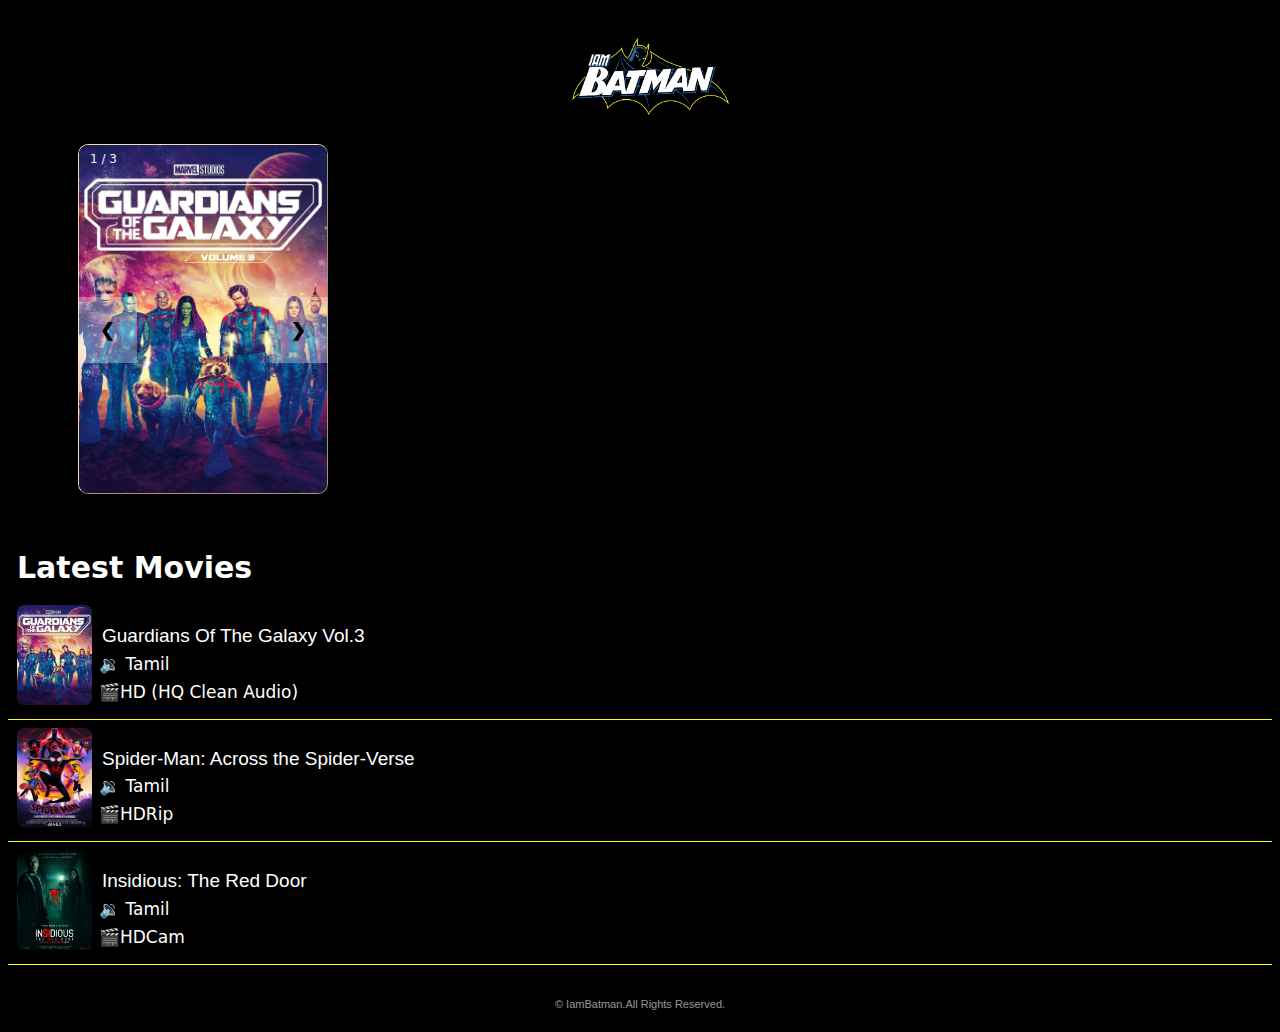
<file: index.html>
<html lang="en">
<head>
    <meta charset="UTF-8">
    <meta name="viewport" content="width=device-width, initial-scale=1.0">
    <title>Batman</title>
    <link rel="stylesheet" href="style.css">
    
</head>
<body>
    <div class="title">
        <img src="head.png" alt="" class="head">
    </div>
<br>

<!-- Slideshow container -->
<div class="slideshow-container">

    <!-- Full-width images with number and caption text -->
    <div class="mySlides fade">
        <a href="pages/gog3.html">
      <div class="numbertext">1 / 3</div>
      <img class="slideimg" src="gog3.jpg">
      </a>
      
    </div>
  
    <div class="mySlides fade">
        <a href="">
      <div class="numbertext">2 / 3</div>
      <img class="slideimg" src="smac.jpg" >
    </a>
    </div>
  
    <div class="mySlides fade">
        <a href="">
      <div class="numbertext">3 / 3</div>
      <img class="slideimg" src="ins.jpg">
    </a>
    </div>
  
    <!-- Next and previous buttons -->
    <a class="prev" onclick="plusSlides(-1)">&#10094;</a>
    <a class="next" onclick="plusSlides(1)">&#10095;</a>
  </div>
  <br><br>
  
   <div class="lm">
    <h1>Latest Movies</h1>
   </div>
<div class="mv1">
  <a class="mvlink" href="pages/gog3.html">
  <img class="mvimg" src="gog3.jpg" alt="">
  <h1 class="mvh">Guardians Of The Galaxy Vol.3</h1>
</a>
  <h2 class="mva">🔉 Tamil</h2>
  <h3 class="mva2">🎬HD (HQ Clean Audio)</h3>
</div>
<hr>
<div class="mv1">
  <a class="mvlink" href="">
  <img class="mvimg" src="smac.jpg" alt="">
  <h1 class="mvh">Spider-Man: Across the Spider-Verse</h1>
</a>
  <h2 class="mva">🔉 Tamil</h2>
  <h3 class="mva2">🎬HDRip</h3>
</div>
<hr>
<div class="mv1">
  <a class="mvlink" href="">
  <img class="mvimg" src="ins.jpg" alt="">
  <h1 class="mvh">Insidious: The Red Door</h1>
</a>
  <h2 class="mva">🔉 Tamil</h2>
  <h3 class="mva2">🎬HDCam</h3>
</div>
<hr><br>

<div class="end">
  <h1 class="ed1">© IamBatman.All Rights Reserved.</h1>
</div>





















  <script>let slideIndex = 1;
    showSlides(slideIndex);
    
    // Next/previous controls
    function plusSlides(n) {
      showSlides(slideIndex += n);
    }
    
    // Thumbnail image controls
    function currentSlide(n) {
      showSlides(slideIndex = n);
    }
    
    function showSlides(n) {
      let i;
      let slides = document.getElementsByClassName("mySlides");
      let dots = document.getElementsByClassName("dot");
      if (n > slides.length) {slideIndex = 1}
      if (n < 1) {slideIndex = slides.length}
      for (i = 0; i < slides.length; i++) {
        slides[i].style.display = "none";
      }
      for (i = 0; i < dots.length; i++) {
        dots[i].className = dots[i].className.replace(" active", "");
      }
      slides[slideIndex-1].style.display = "block";
      dots[slideIndex-1].className += " active";
    }</script>
    
</body>
</html>
</file>
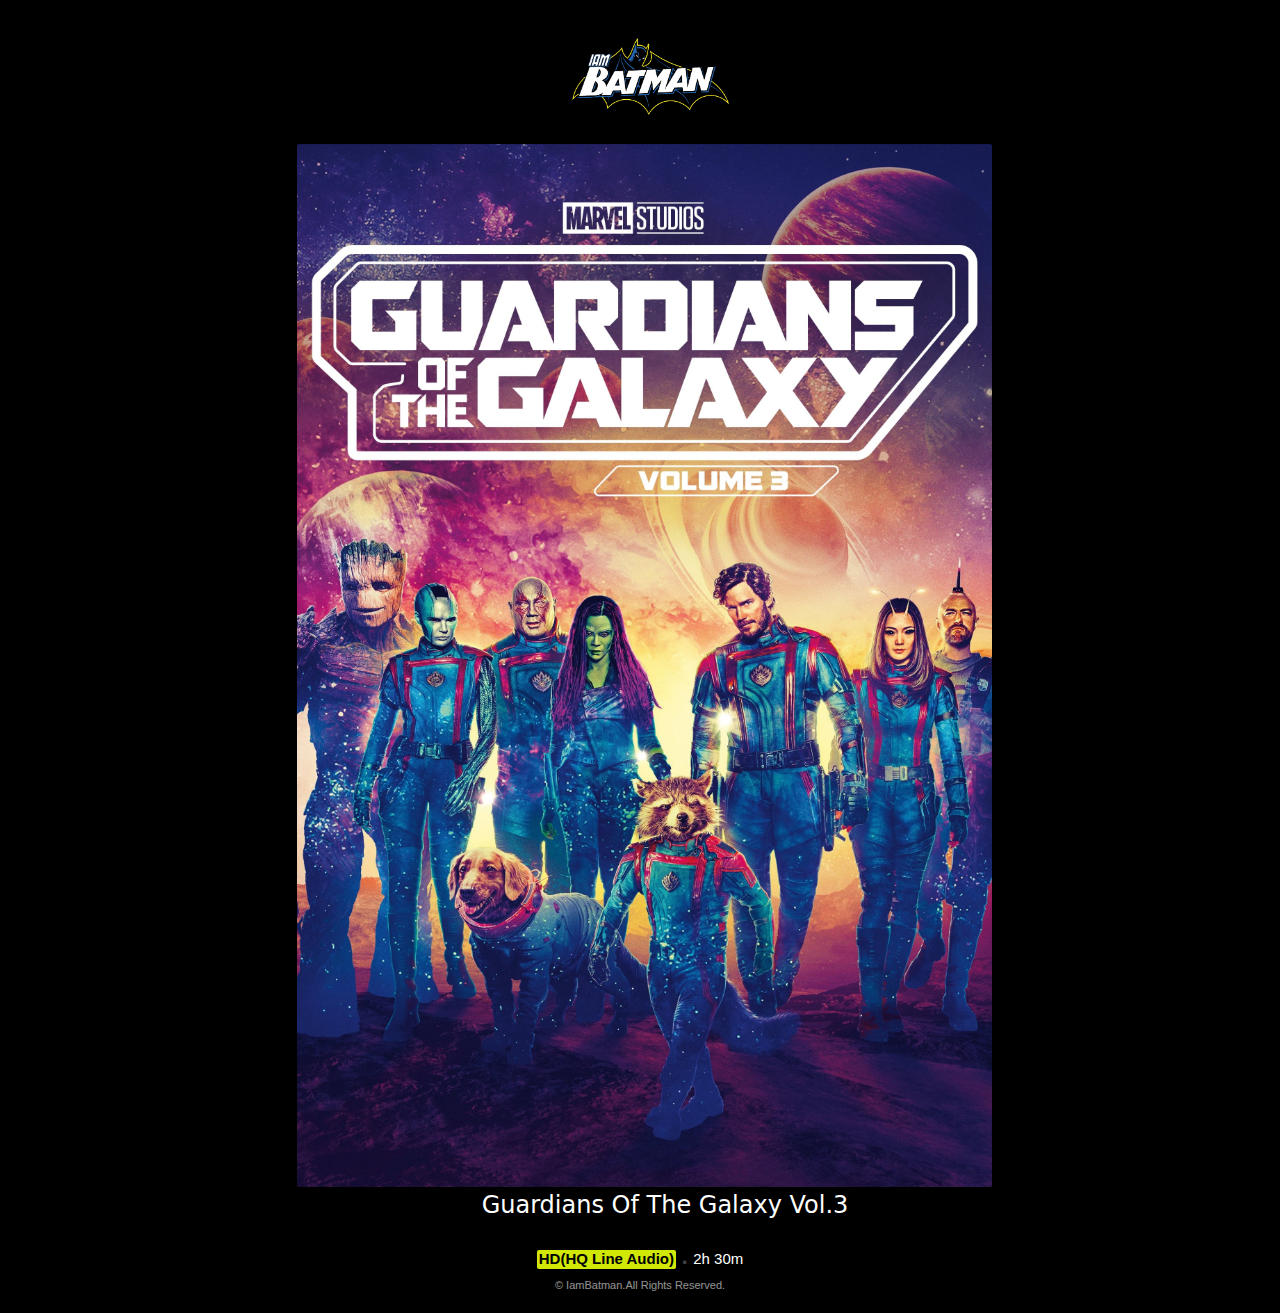
<file: pages/gog3.html>
<html lang="en">
<head>
    <meta charset="UTF-8">
    <meta name="viewport" content="width=device-width, initial-scale=1.0">
    <title>Batman</title>
    <link rel="stylesheet" href="mv.css">
    
</head>
<body>
    <div class="title">
        <img src="head.png" alt="" class="head">
    </div>
<br>
<div class="mvimg">
       <img class="mvi" src="gog3.jpg" alt="">
</div>
<br>
<div class="title">
    <h1>Guardians Of The Galaxy Vol.3</h1>
</div>

<div class="atable">
    <tr>
        <span class="hds"><th>HD(HQ Line Audio)</th></span>
        <span class="dot"><th>.</th></span>
        <th>2h 30m</th>
    </tr>
</div>




















<div class="end">
    <h1 class="ed1">© IamBatman.All Rights Reserved.</h1>
  </div>
    
</body>
</html>
</file>
<file: style.css>
body{
    background-color: black;
}


.slideimg {
  width:250px; height: 350px;border-radius: 10px;
  border: wheat;border-width: 1px;border-style: outset;
}
.title {
   text-align: center;
   margin-left: 50;
   margin-top: -30;
   
    
}
.head {
    width: 220px;
    height: 220px;
    margin-bottom: -72px;
    
    
}

.lm{
  color: white;
  font-weight: bold;
  font-family:system-ui, -apple-system, BlinkMacSystemFont, 'Segoe UI', Roboto, Oxygen, Ubuntu, Cantarell, 'Open Sans', 'Helvetica Neue', sans-serif;
  font-size: 15px;margin-left:9px ;
}

.mvimg{
  width: 75px;height: 100px;border-radius: 7px;
  margin-left: 9px;
}
.mvh{
  color: white;
  font-size: 19px;
  margin-top: -80;margin-left: 94;
  font-family: sans-serif;
  font-weight: 520;
}
.mvlink{
  text-decoration: none;
  
}
.mva {
  color: white;margin-left: 91;margin-top: -6;
  font-weight: 500;
  font-size: 17px;font-family: system-ui, -apple-system, BlinkMacSystemFont, 'Segoe UI', Roboto, Oxygen, Ubuntu, Cantarell, 'Open Sans', 'Helvetica Neue', sans-serif
}
.mva2 {
  color: white;margin-left: 91;margin-top: -6;font-weight: 450;
  font-size: 17px;font-family: system-ui, -apple-system, BlinkMacSystemFont, 'Segoe UI', Roboto, Oxygen, Ubuntu, Cantarell, 'Open Sans', 'Helvetica Neue', sans-serif
}

hr{
  height: 0.5px;
  background-color: yellow;
  border: none;
}
.ed1{
  color: white;
  text-align: center;
  font-size: 11px;
  font-weight: 100;
  font-family: sans-serif;
  opacity: 57%;
}

















* {box-sizing:border-box}

/* Slideshow container */
.slideshow-container {
  max-width: 200px;
  position:relative;
  margin-left: 70px;
}

/* Hide the images by default */
.mySlides {
  display: none;text-align: center;
}

/* Next & previous buttons */
.prev, .next {
  cursor: pointer;
  position: absolute;
  top: 50%;
  width: auto;
  margin-top: -22px;
  padding: 22px;
  color: black;
  background-color: rgba(255, 255, 255, 0.308);
  font-weight: bold;
  font-size: 18px;
  transition: 0.6s ease;
  border-radius: 0 3px 3px 0;
  user-select: none;
}

/* Position the "next button" to the right */
.next {
  right: -50;
  border-radius: 3px 0 0 3px;
}

/* On hover, add a black background color with a little bit see-through */
.prev:hover, .next:hover {
  background-color: rgba(0,0,0,0.8);
}


/* Number text (1/3 etc) */
.numbertext {
  color: #f2f2f2;
  font-size: 12px;
  padding: 8px 12px;
  position: absolute;
  top: 0;
  font-family: system-ui, -apple-system, BlinkMacSystemFont, 'Segoe UI', Roboto, Oxygen, Ubuntu, Cantarell, 'Open Sans', 'Helvetica Neue', sans-serif;
}



.active, .dot:hover {
  background-color: #717171;
}

/* Fading animation */
.fade {
  animation-name: fade;
  animation-duration: 1.5s;
}

@keyframes fade {
  from {opacity: .4}
  to {opacity: 1}
}
</file>
<file: pages/mv.css>
body{
    background-color: black;
}

.title {
   text-align: center;
   margin-left: 50;
   margin-top: -30;
   
    
}
.head {
    width: 220px;
    height: 220px;
    margin-bottom: -72px;
    
    
}

.mvimg{
    text-align: center;
}


.mvi{
  width: 55%;border-radius: 2px;
  margin-left: 9px;
}

.title{
    color: white;text-align: center;
    font-size: 12px;
    font-family: system-ui, -apple-system, BlinkMacSystemFont, 'Segoe UI', Roboto, Oxygen, Ubuntu, Cantarell, 'Open Sans', 'Helvetica Neue', sans-serif;
    
}
.title h1{
    font-weight: 460;
}

.atable {
    color: white;text-align: center;font-family: sans-serif;
    font-size: 15px;
}
.dot{
    opacity: 25%;font-size: 32px;
}

.hds{
    background-color: rgba(218, 241, 7, 0.959);color: black;
    padding-bottom: 2px;padding-bottom: 2px;border-radius: 2px;
    padding-left: 2px;padding-right: 2px;
    font-weight: 560;
}

















hr{
  height: 0.5px;
  background-color: yellow;
  border: none;
}
.ed1{
  color: white;
  text-align: center;
  font-size: 11px;
  font-weight: 100;
  font-family: sans-serif;
  opacity: 57%;
}
</file>
